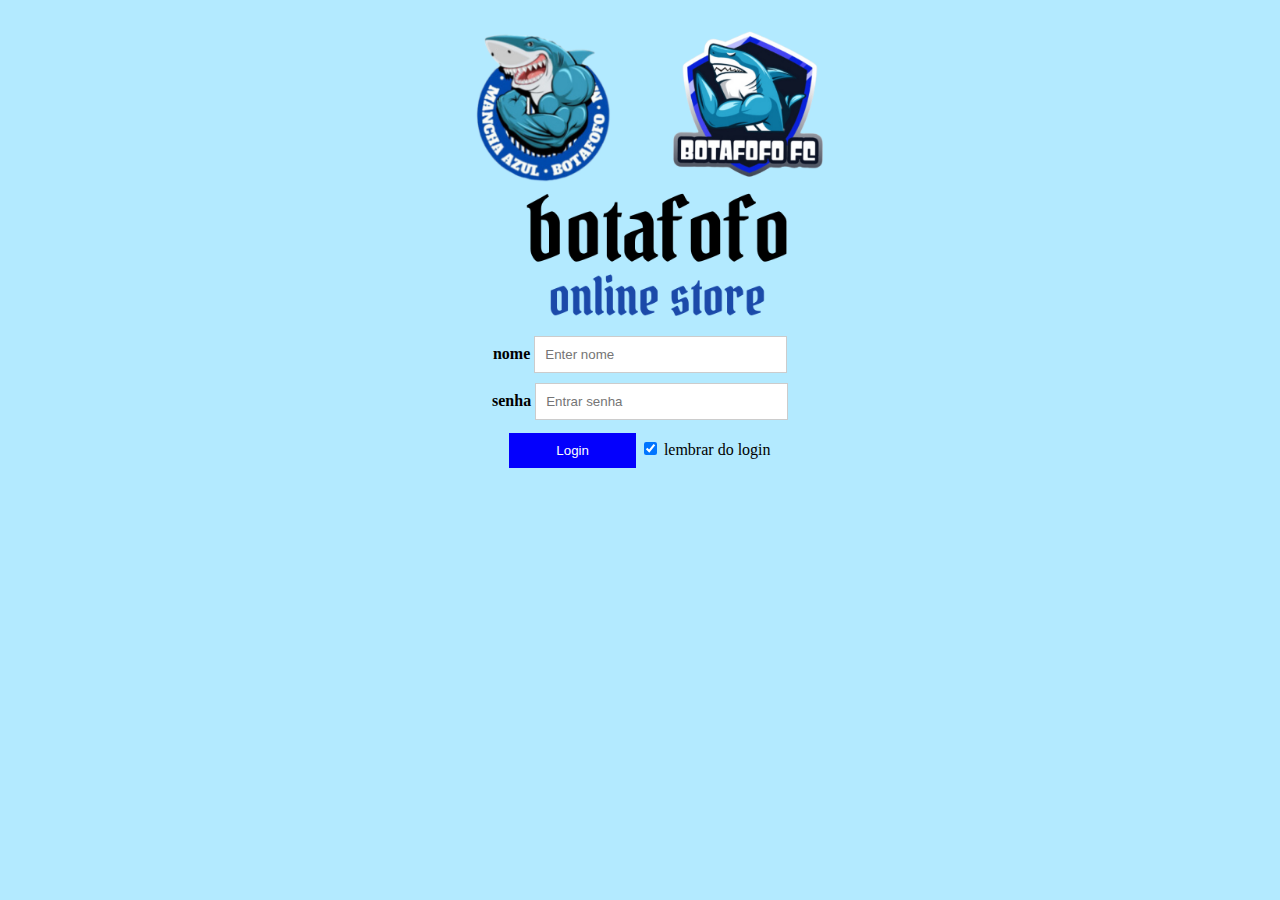
<file: index.html>
<!DOCTYPE html>
<html lang="en">
<head>
    <link rel="stylesheet" href="principal.css">
    <meta charset="UTF-8">
    <meta name="viewport" content="width=device-width, initial-scale=1.0">
    <title>botafofo store</title>

</head>
<body>
    <div class="divlogo">
        <img class="logo" src="botafofo (1) (1).png"> 

     </div>


<div id="app">

    
    </div>
    
    </div>
    

<div class="container">
    <label for="uname"><b>nome</b></label>
    <input type="text" placeholder="Enter nome" name="uname" required>
    <br>
    <label for="psw"><b>senha</b></label>
    <input type="password" placeholder="Entrar senha" name="psw" required>
    <br>
    <button type="submit" onclick="Entrar()">Login</button>
    <label>
      <input type="checkbox" checked="checked" name="remember"> lembrar do login
    </label>
</div>


<script src="java.js"></script>
</body>
</html>
</file>
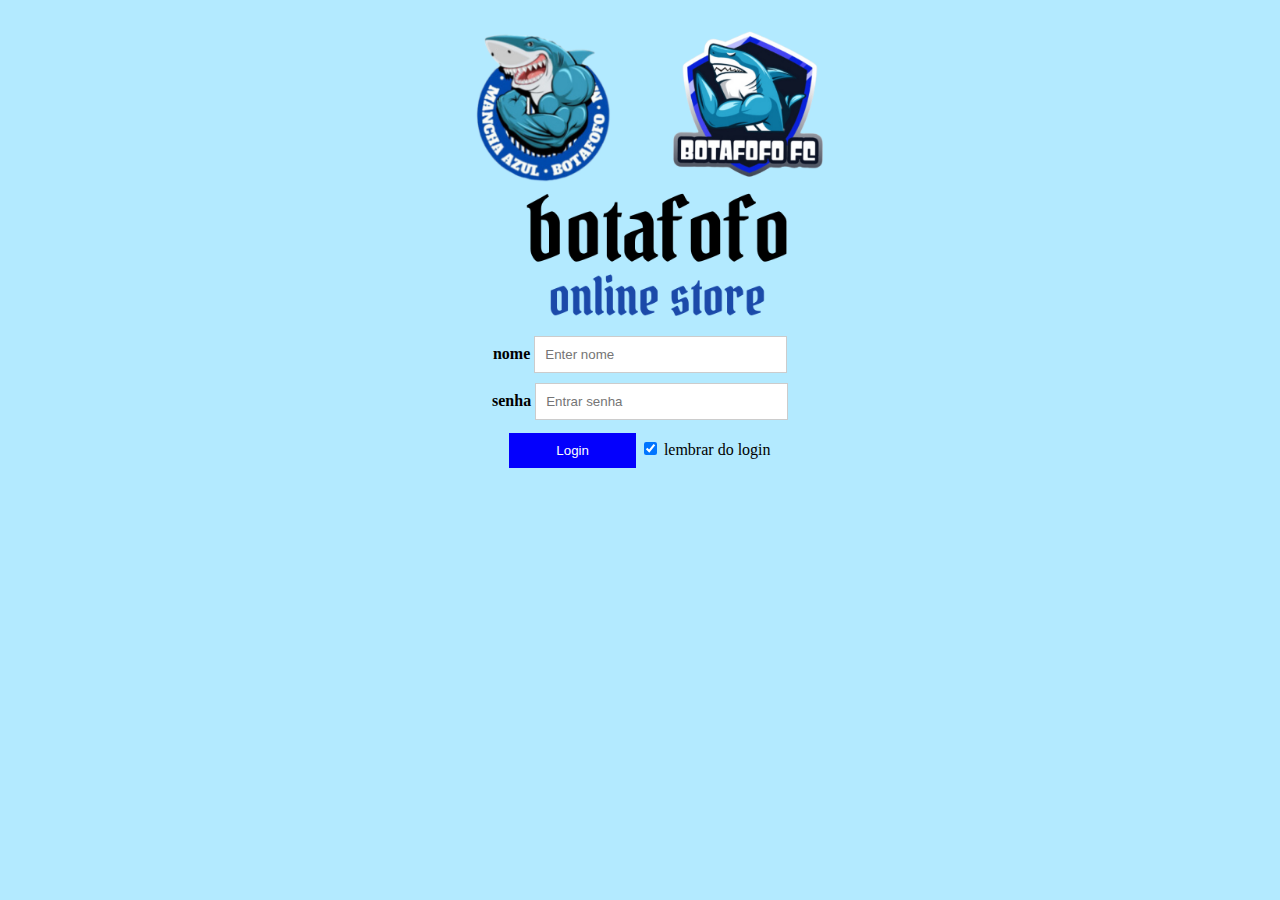
<file: botafofo-store-main/dg gostoso/index.html>
<!DOCTYPE html>
<html lang="en">
<head>
    <link rel="stylesheet" href="principal.css">
    <meta charset="UTF-8">
    <meta name="viewport" content="width=device-width, initial-scale=1.0">
    <title>botafofo store</title>

</head>
<body>
    <div class="divlogo">
        <img class="logo" src="botafofo (1) (1).png"> 

     </div>


<div id="app">

    
    </div>
    
    </div>
    

<div class="container">
    <label for="uname"><b>nome</b></label>
    <input type="text" placeholder="Enter nome" name="uname" required>
    <br>
    <label for="psw"><b>senha</b></label>
    <input type="password" placeholder="Entrar senha" name="psw" required>
    <br>
    <button type="submit" onclick="Entrar()">Login</button>
    <label>
      <input type="checkbox" checked="checked" name="remember"> lembrar do login
    </label>
</div>


<script src="java.js"></script>


</body>
</html>
</file>
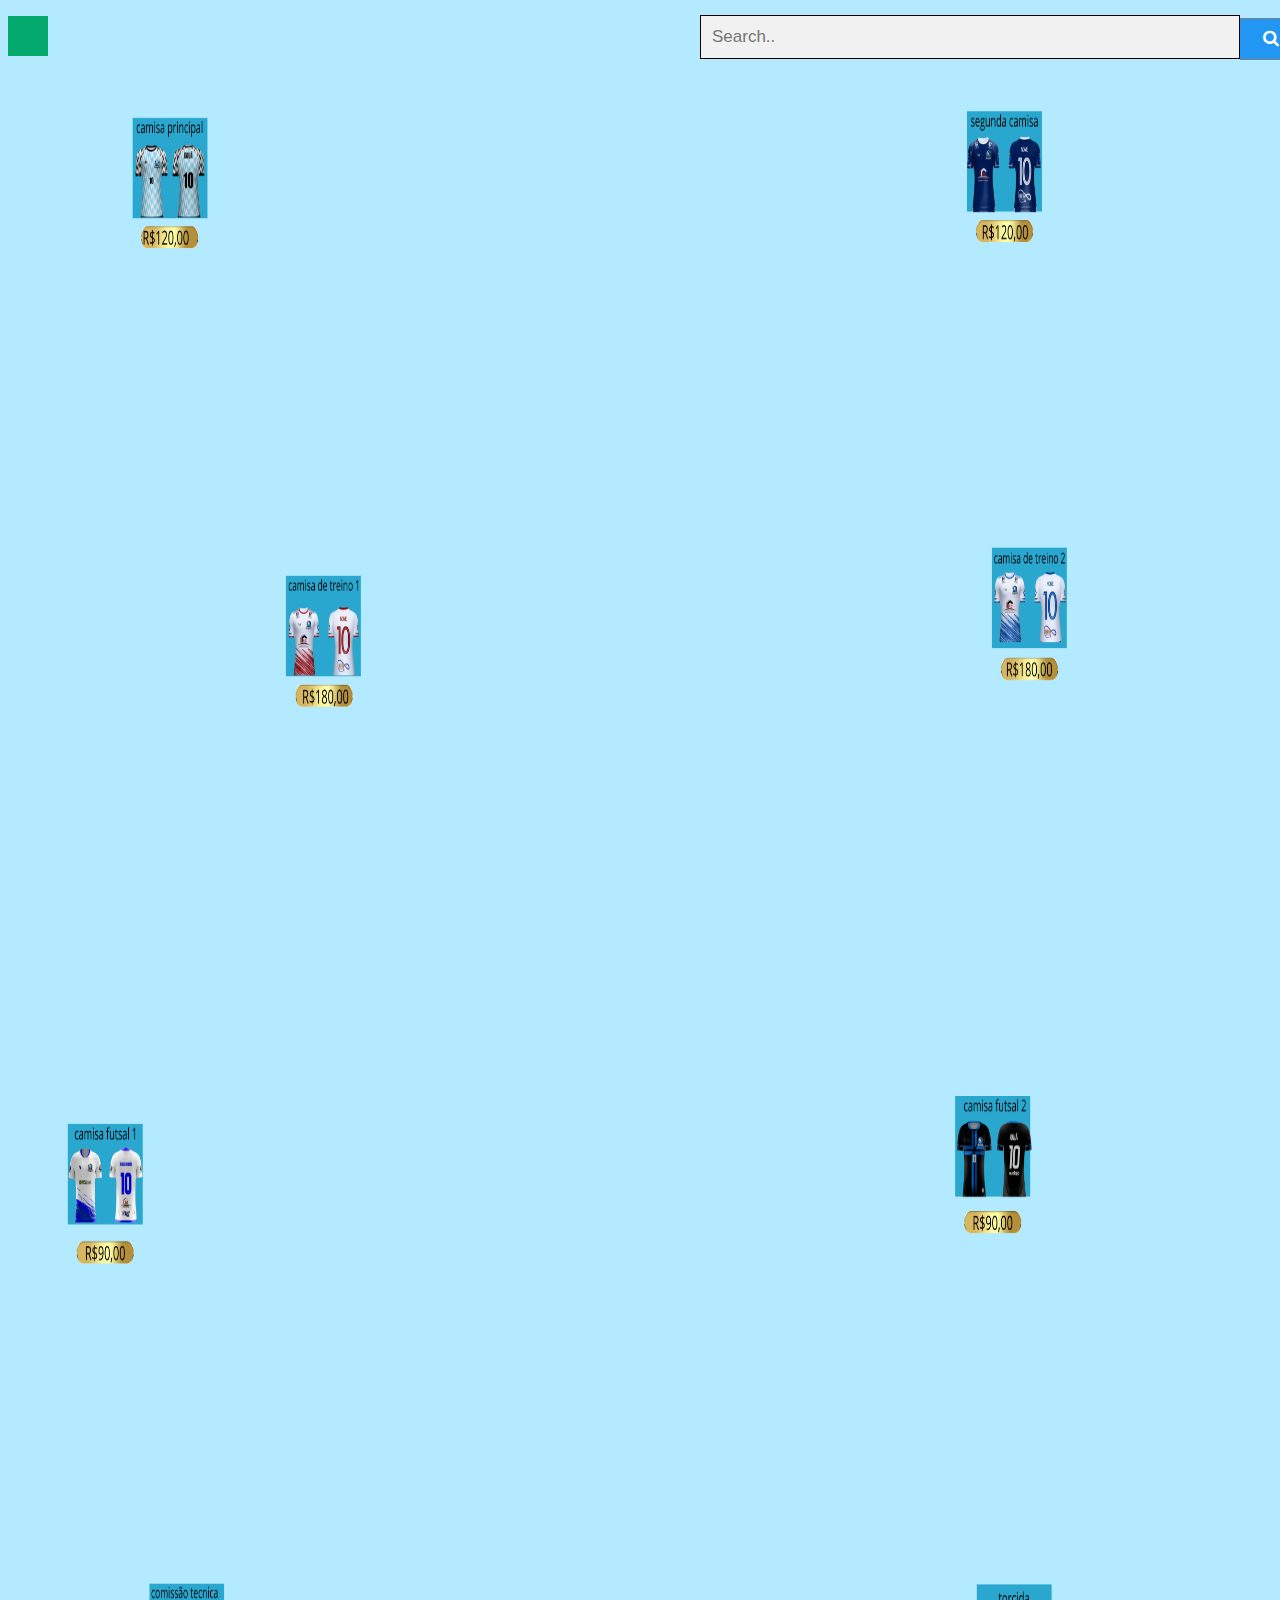
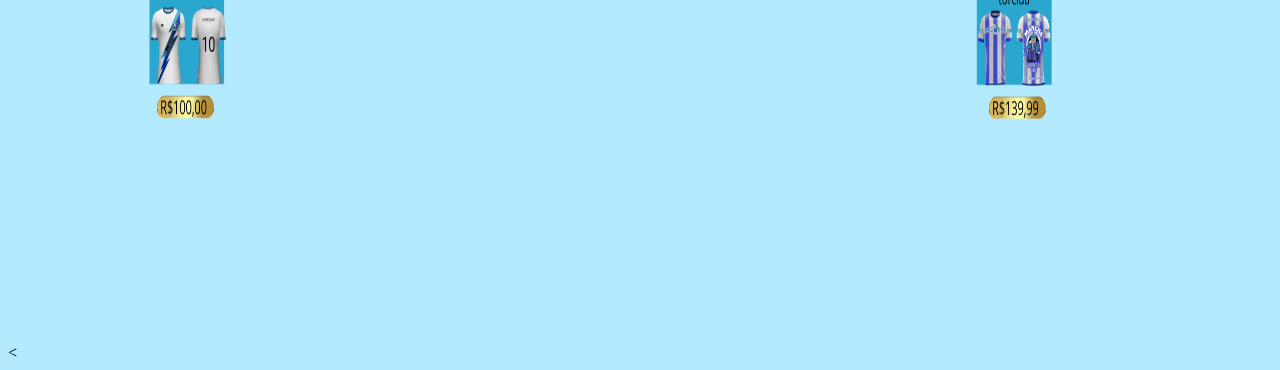
<file: produtos.html>
<!DOCTYPE html>
<html lang="en">
<head>
  <link rel="stylesheet" href="principal.css">
  <meta charset="UTF-8">
  <meta name="viewport" content="width=device-width, initial-scale=1.0">
  <title>Document</title> 
  <!-- Load icon library -->
  <link rel="stylesheet" href="https://cdnjs.cloudflare.com/ajax/libs/font-awesome/4.7.0/css/font-awesome.min.css">
</head>
<body>
  <div class="dropdown">
    <button class="dropbtn"></button>
    <div class="dropdown-content">
      <a href="#">camisa de jogo</a>
      <a href="#">camisa de treino</a>
      <a href="#">camisa de torcida</a>
    </div>
  </div>


<div class="pesquisa">
<!-- The form -->
<form class="example" action="action_page.php">
  <input type="text" placeholder="Search.." name="Search">
  <button type="submit"><i class="fa fa-search"></i></button>
</form>
</div>
</body>
</html>


<html lang="pt-br">
<head>
    <meta charset="UTF-8">
    <meta name="viewport" content="width=device-width, initial-scale=1.0">
    <title>Exibição de Fotos</title>
    <style>
        .gallery {
            display: flex;
            flex-wrap: wrap;
            justify-content: space-between;
        }

        .gallery img {
            width: 460px; /* Ajuste a largura conforme necessário */
            height: 460px; /* Ajuste a altura conforme necessário */
            margin-bottom: 10px; /* Espaçamento entre as imagens */
        }
    </style>
</head>
<body>
    <div class="gallery">
        <img src="botafofo (22).png" alt="Imagem 1">
        <img src="botafofo (23).png" alt="Imagem 2">
        <img src="botafofo (24).png" alt="Imagem 3">
        <img src="botafofo (21).png" alt="Imagem 4">
        <img src="botafofo (25).png" alt="Imagem 5">
        <img src="botafofo (26).png" alt="Imagem 6">
        <img src="botafofo (27).png" alt="Imagem 7">
        <img src="botafofo (28).png" alt="Imagem 8">
    </div>
</body>
</html>

<
</file>
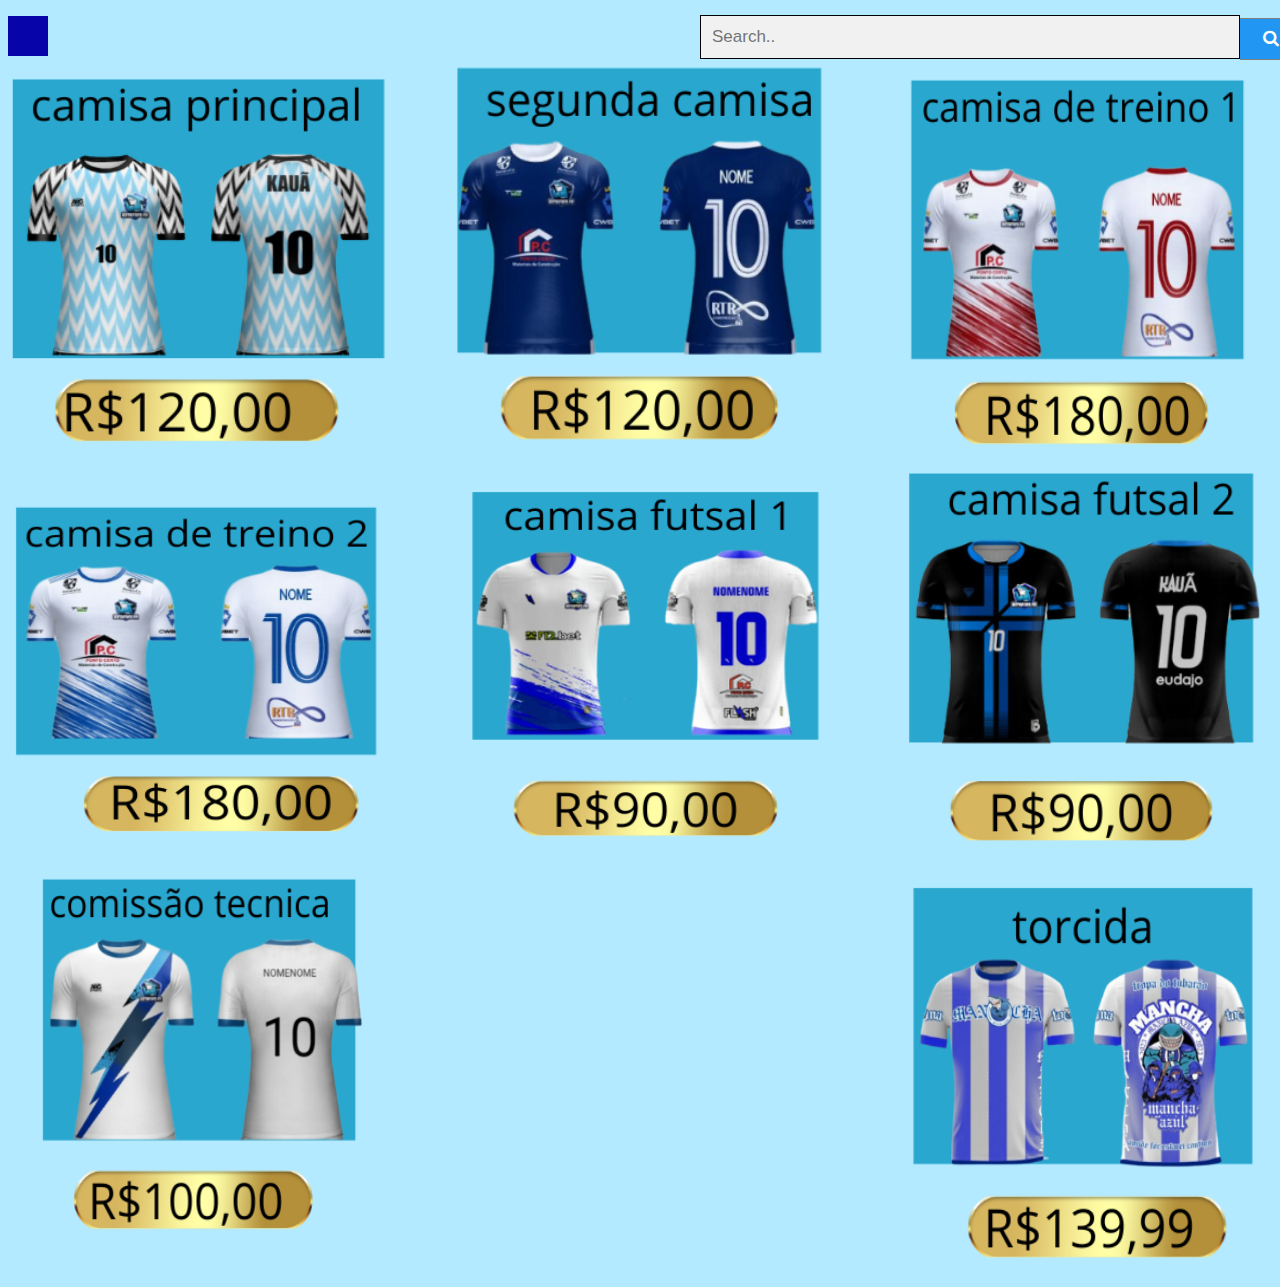
<file: botafofo-store-main/produtos.html>
<!DOCTYPE html>
<html lang="en">
<head>
  <link rel="stylesheet" href="principal.css">
  <meta charset="UTF-8">
  <meta name="viewport" content="width=device-width, initial-scale=1.0">
  <title>Document</title> 
  <!-- Load icon library -->
  <link rel="stylesheet" href="https://cdnjs.cloudflare.com/ajax/libs/font-awesome/4.7.0/css/font-awesome.min.css">
</head>
<body>
  <div class="dropdown">
    <button class="dropbtn"></button>
    <div class="dropdown-content">
      <a href="#">camisa de jogo</a>
      <a href="#">camisa de treino</a>
      <a href="#">camisa de torcida</a>
    </div>
  </div>


<div class="pesquisa">
<!-- The form -->
<form class="example" action="action_page.php">
  <input type="text" placeholder="Search.." name="Search">
  <button type="submit"><i class="fa fa-search"></i></button>
</form>
</div>
</body>
</html>


<html lang="pt-br">
<head>
    <meta charset="UTF-8">
    <meta name="viewport" content="width=device-width, initial-scale=1.0">
    <title>Exibição de Fotos</title>
    <style>
        .gallery {
            display: flex;
            flex-wrap: wrap;
            justify-content: space-between;
        }

        .gallery img {
            width: 385px; /* Ajuste a largura conforme necessário */
            height: 385px; /* Ajuste a altura conforme necessário */
            margin-bottom: 20px; /* Espaçamento entre as imagens */
        }
    </style>
</head>
<body>
    <div class="gallery">
        <img src="botafofo (8) (1).png" alt="Imagem 1">
        <img src="botafofo (7) (1).png" alt="Imagem 2">
        <img src="botafofo (9) (1).png" alt="Imagem 3">
        <img src="botafofo (10) (1).png" alt="Imagem 4">
        <img src="botafofo (11) (1).png" alt="Imagem 5">
        <img src="botafofo (12) (1).png" alt="Imagem 6">
        <img src="botafofo (13) (1).png" alt="Imagem 7">
        <img src="botafofo (14) (1).png" alt="Imagem 8">
    </div>
</body>
</html>
</file>
<file: principal.css>
.logo{
    width: 30%;
    text-align: center;
}
body{
    background-color: rgba(14, 187, 255, 0.315);
    background-image: url("");
}

input[type=text], input[type=password] {
    width: 20%;
    padding: 10px 10px;
    margin: 5px 0;
    display: inline-block;
    border: 1px solid #ccc;
    box-sizing: border-box;
  }

  button {
    background-color: #0400fd;
    color: white;
    padding: 10px 10px;
    margin: 8px 0;
    border: none;
    cursor: pointer;
    width: 10%;
  }

  .container{
    text-align: center;
  }

  .divlogo{
    text-align: center;
  }

  /* Dropdown Button */
.dropbtn {
  background-color: #04AA6D;
  color: white;
  padding: 20px;
  font-size: 20px;
  border: none;
}

/* The container <div> - needed to position the dropdown content */
.dropdown {
  position: relative;
  display: inline-block;
}

/* Dropdown Content (Hidden by Default) */
.dropdown-content {
  display: none;
  position: absolute;
  background-color: #f1f1f1;
  min-width: 160px;
  box-shadow: 0px 8px 16px 0px rgba(0,0,0,0.2);
  z-index: 1;
}

/* Links inside the dropdown */
.dropdown-content a {
  color: black;
  padding: 12px 16px;
  text-decoration: none;
  display: block;
}

/* Change color of dropdown links on hover */
.dropdown-content a:hover {background-color: #ddd;}

/* Show the dropdown menu on hover */
.dropdown:hover .dropdown-content {display: block;}

/* Change the background color of the dropdown button when the dropdown content is shown */
.dropdown:hover .dropbtn {background-color: #3e8e41;}




/* Style the search field */
form.example input[type=text] {
  padding: 11px;
  font-size: 17px;
  border: 1px solid rgb(0, 0, 0);
  float: left;
  width: 60%;
  background: #f1f1f1;
}

/* Style the submit button */
form.example button {
  float: left;
  width: 7%;
  padding: 10px;
  background: #2196F3;
  color: white;
  font-size: 17px;
  border: 1px solid grey;
  border-left: none; /* Prevent double borders */
  cursor: pointer;
}

form.example button:hover {
  background: #0b7dda;
}

/* Clear floats */
form.example::after {
  content: "";
  clear: both;
  display: table;
}

 
.pesquisa{
  align-items: center;
  width: 900px;
  margin: auto;
  position: absolute;
  top: 10px;
  left: 700px;
}
</file>
<file: botafofo-store-main/dg gostoso/principal.css>
.logo{
    width: 30%;
    text-align: center;
}
body{
    background-color: rgba(14, 187, 255, 0.315);
    background-image: url("");
}

input[type=text], input[type=password] {
    width: 20%;
    padding: 10px 10px;
    margin: 5px 0;
    display: inline-block;
    border: 1px solid #ccc;
    box-sizing: border-box;
  }

  button {
    background-color: #0400fd;
    color: white;
    padding: 10px 10px;
    margin: 8px 0;
    border: none;
    cursor: pointer;
    width: 10%;
  }

  .container{
    text-align: center;
  }

  .divlogo{
    text-align: center;
  }

  /* Dropdown Button */
.dropbtn {
  background-color: #04AA6D;
  color: white;
  padding: 20px;
  font-size: 20px;
  border: none;
}

/* The container <div> - needed to position the dropdown content */
.dropdown {
  position: relative;
  display: inline-block;
}

/* Dropdown Content (Hidden by Default) */
.dropdown-content {
  display: none;
  position: absolute;
  background-color: #f1f1f1;
  min-width: 160px;
  box-shadow: 0px 8px 16px 0px rgba(0,0,0,0.2);
  z-index: 1;
}

/* Links inside the dropdown */
.dropdown-content a {
  color: black;
  padding: 12px 16px;
  text-decoration: none;
  display: block;
}

/* Change color of dropdown links on hover */
.dropdown-content a:hover {background-color: #ddd;}

/* Show the dropdown menu on hover */
.dropdown:hover .dropdown-content {display: block;}

/* Change the background color of the dropdown button when the dropdown content is shown */
.dropdown:hover .dropbtn {background-color: #3e8e41;}
</file>
<file: botafofo-store-main/principal.css>
.logo{
    width: 30%;
    text-align: center;
}
body{
    background-color: rgba(14, 187, 255, 0.315);
    background-image: url("");
}

input[type=text], input[type=password] {
    width: 20%;
    padding: 10px 10px;
    margin: 5px 0;
    display: inline-block;
    border: 1px solid #ccc;
    box-sizing: border-box;
  }

  button {
    background-color: #0400fd;
    color: white;
    padding: 10px 10px;
    margin: 8px 0;
    border: none;
    cursor: pointer;
    width: 10%;
  }

  .container{
    text-align: center;
  }

  .divlogo{
    text-align: center;
  }

  /* Dropdown Button */
.dropbtn {
  background-color: #0704aa;
  color: white;
  padding: 20px;
  font-size: 20px;
  border: none;
}

/* The container <div> - needed to position the dropdown content */
.dropdown {
  position: relative;
  display: inline-block;
}

/* Dropdown Content (Hidden by Default) */
.dropdown-content {
  display: none;
  position: absolute;
  background-color: #f1f1f1;
  min-width: 160px;
  box-shadow: 0px 8px 16px 0px rgba(0,0,0,0.2);
  z-index: 1;
}

/* Links inside the dropdown */
.dropdown-content a {
  color: black;
  padding: 12px 16px;
  text-decoration: none;
  display: block;
}

/* Change color of dropdown links on hover */
.dropdown-content a:hover {background-color: #ddd;}

/* Show the dropdown menu on hover */
.dropdown:hover .dropdown-content {display: block;}

/* Change the background color of the dropdown button when the dropdown content is shown */
.dropdown:hover .dropbtn {background-color: rgb(0, 38, 255);}




/* Style the search field */
form.example input[type=text] {
  padding: 11px;
  font-size: 17px;
  border: 1px solid rgb(0, 0, 0);
  float: left;
  width: 60%;
  background: #f1f1f1;
}

/* Style the submit button */
form.example button {
  float: left;
  width: 7%;
  padding: 10px;
  background: #2196F3;
  color: white;
  font-size: 17px;
  border: 1px solid grey;
  border-left: none; /* Prevent double borders */
  cursor: pointer;
}

form.example button:hover {
  background: #0b7dda;
}

/* Clear floats */
form.example::after {
  content: "";
  clear: both;
  display: table;
}

 
.pesquisa{
  align-items: center;
  width: 900px;
  margin: auto;
  position: absolute;
  top: 10px;
  left: 700px;
}
</file>
